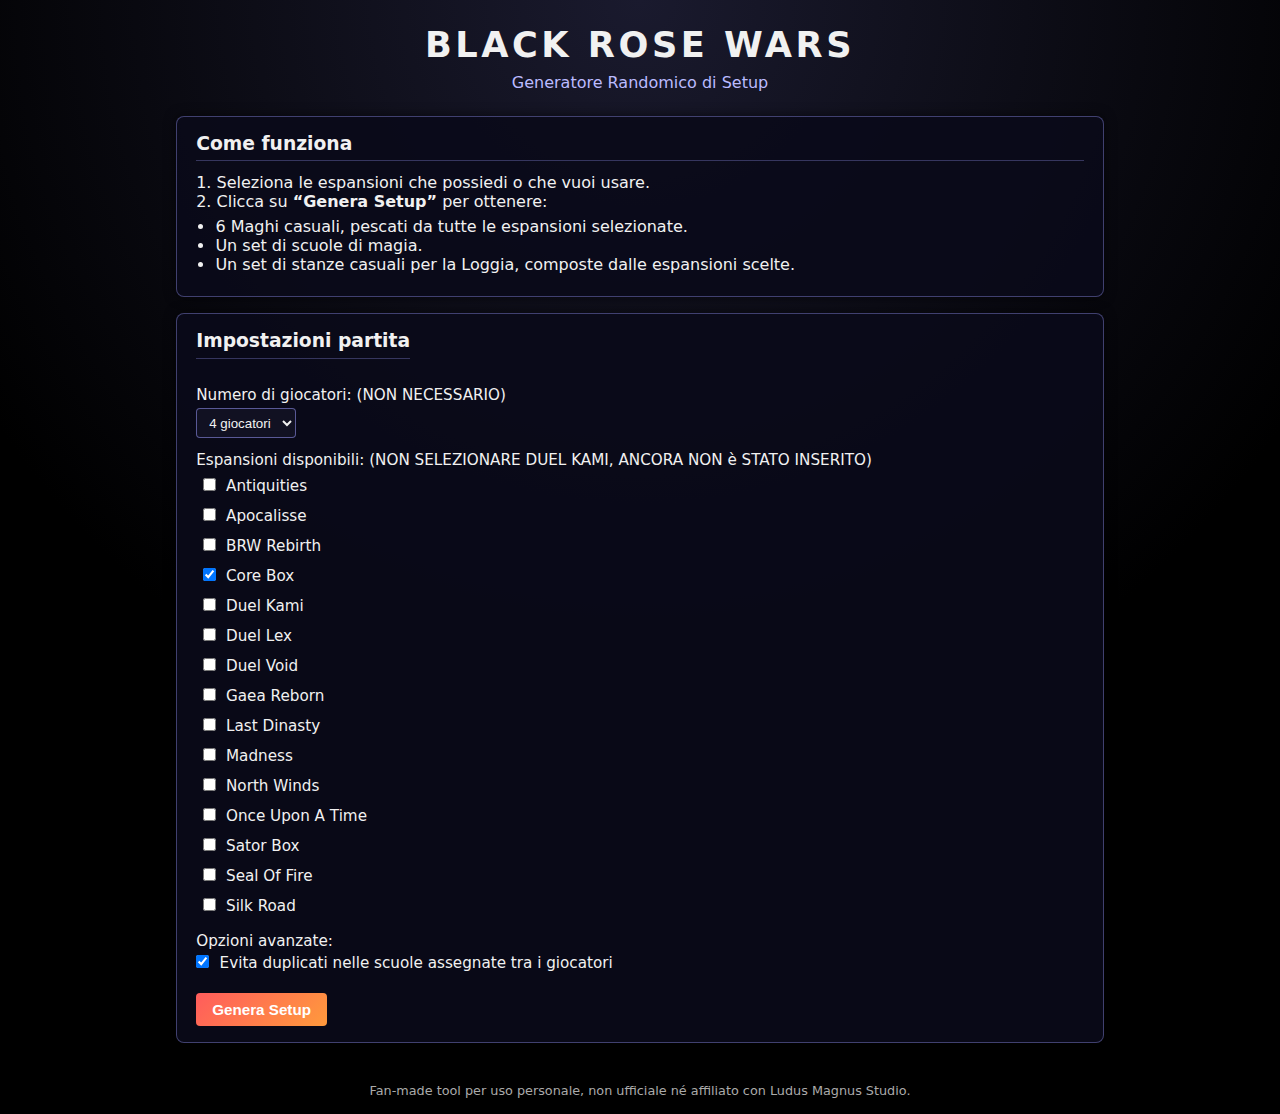
<file: index.html>
<!DOCTYPE html>
<html lang="it">
<head>
  <meta charset="UTF-8">
  <meta name="viewport" content="width=device-width, initial-scale=1.0">
  <title>Black Rose Wars – Generatore Setup</title>
  <link rel="stylesheet" href="style.css">
</head>
<body>
  <header>
    <h1>Black Rose Wars</h1>
    <h2>Generatore Randomico di Setup</h2>
  </header>

  <main>
    <section class="help">
      <h3>Come funziona</h3>
      <p>
        1. Seleziona le espansioni che possiedi o che vuoi usare.<br>
        2. Clicca su <strong>“Genera Setup”</strong> per ottenere:
      </p>
      <ul>
        <li>6 Maghi casuali, pescati da tutte le espansioni selezionate.</li>
        <li>Un set di scuole di magia.</li>
        <li>Un set di stanze casuali per la Loggia, composte dalle espansioni scelte.</li>
      </ul>
    
    </section>
    
    <section class="controls">
      <h3>Impostazioni partita</h3>
      <form id="settings-form">
        <div class="form-group">
          <label for="players">Numero di giocatori: (NON NECESSARIO)</label>
          <select id="players" name="players">
            <option value="2">2 giocatori</option>
            <option value="3">3 giocatori</option>
            <option value="4" selected>4 giocatori</option>
          </select>
        </div>

        <!-- CONTENITORE VUOTO: sarà popolato dinamicamente da script.js -->
        <div class="form-group" id="expansions-container">
          <label>Espansioni disponibili: (NON SELEZIONARE DUEL KAMI, ANCORA NON è STATO INSERITO)</label>
          <!-- checkbox auto-generati dallo script -->
        </div>

        <div class="form-group">
          <label>Opzioni avanzate:</label>
          <label>
            <input type="checkbox" id="noDuplicates" checked>
            Evita duplicati nelle scuole assegnate tra i giocatori
          </label>
        </div>

        <button type="button" id="generate-btn">Genera Setup</button>
      </form>
    </section>

    <section id="result" class="result hidden">
      <h3>Setup generato</h3>

      <div class="result-block">
        <h4>Espansioni usate</h4>
        <p id="used-expansions"></p>
      </div>

      <div class="result-block">
        <h4>Maghi</h4>
        <ul id="wizards-list"></ul>
      </div>

      <div class="result-block">
        <h4>Scuole di magia per giocatore</h4>
        <div id="schools-by-player"></div>
      </div>

      <div class="result-block">
        <h4>Stanze della Loggia</h4>
        <ul id="rooms-list"></ul>
      </div>

      <div class="result-block">
        <h4>Modalità / Scenario</h4>
        <p id="scenario"></p>
      </div>

      <button id="regenerate-btn">Rigenera con le stesse impostazioni</button>
    </section>
  </main>

  <footer>
    <p>
      Fan-made tool per uso personale, non ufficiale né affiliato con Ludus Magnus Studio.
    </p>
  </footer>

  <script src="script.js"></script>
</body>
</html>
</file>
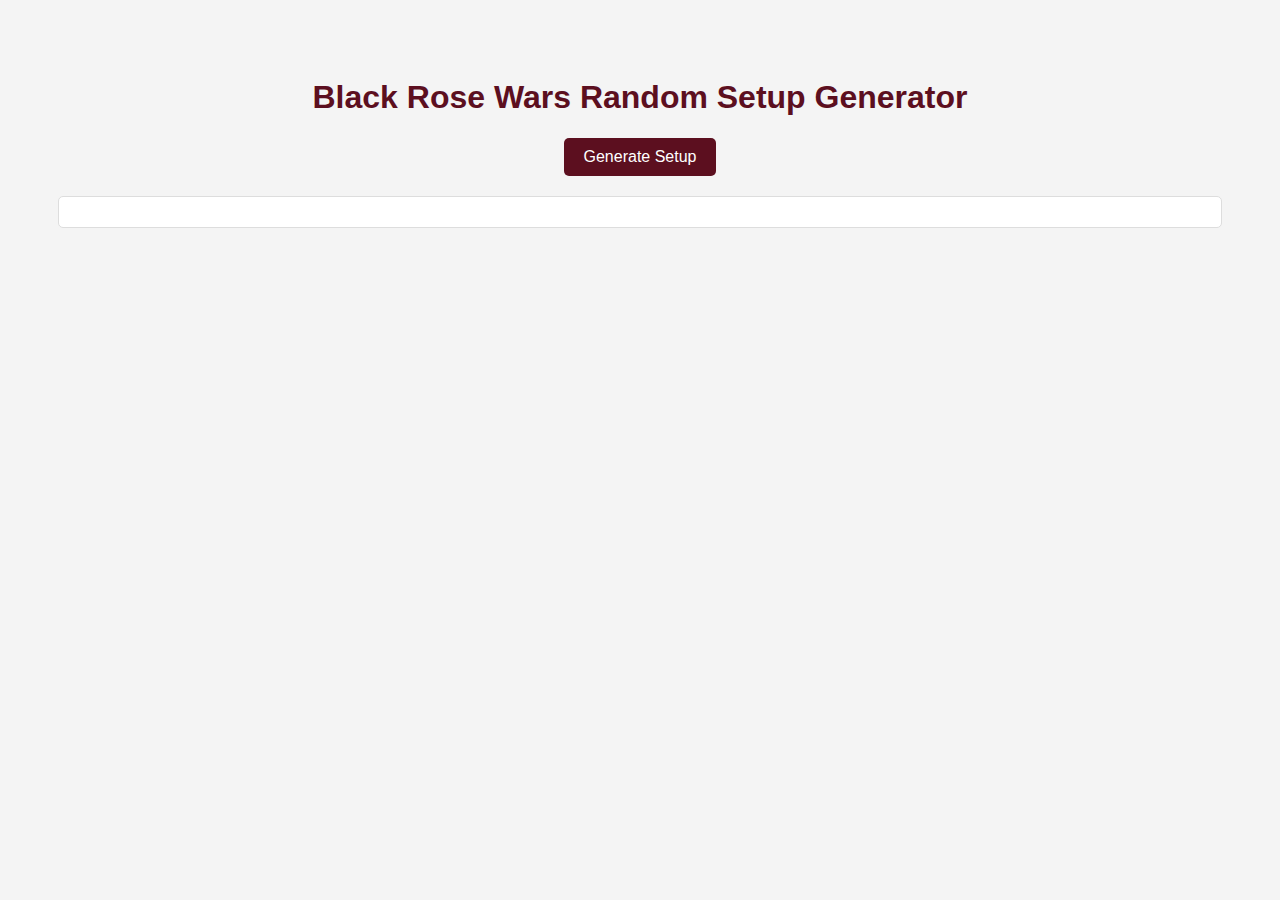
<file: home.html>
<!DOCTYPE html>
<html lang="en">
<head>
    <meta charset="UTF-8">
    <meta name="viewport" content="width=device-width, initial-scale=1.0">
    <title>Black Rose Wars Random Setup Generator</title>
    <style>
        body {
            font-family: Arial, sans-serif;
            background-color: #f4f4f4;
            text-align: center;
            padding: 50px;
        }
        h1 {
            color: #5c0f1f;
        }
        button {
            padding: 10px 20px;
            font-size: 16px;
            cursor: pointer;
            background-color: #5c0f1f;
            color: white;
            border: none;
            border-radius: 5px;
        }
        #setup {
            margin-top: 20px;
            font-size: 18px;
            border: 1px solid #ddd;
            padding: 15px;
            background: white;
            border-radius: 5px;
        }
    </style>
</head>
<body>

    <h1>Black Rose Wars Random Setup Generator</h1>
    <button onclick="generateSetup()">Generate Setup</button>
    <div id="setup"></div>

    <script>
        const mages = ['Mage 1', 'Mage 2', 'Mage 3', 'Mage 4'];
        const schools = ['Fire', 'Water', 'Earth', 'Air'];
        const spells = ['Spell A', 'Spell B', 'Spell C', 'Spell D'];

        function getRandomElement(arr) {
            return arr[Math.floor(Math.random() * arr.length)];
        }

        function generateSetup() {
            const mage = getRandomElement(mages);
            const school = getRandomElement(schools);
            const spell = getRandomElement(spells);

            const setup = `Mage: ${mage} | School of Magic: ${school} | Starting Spell: ${spell}`;
            document.getElementById('setup').textContent = setup;
        }
    </script>

</body>
</html>
</file>
<file: style.css>
/* Reset base semplice */
* {
  box-sizing: border-box;
  margin: 0;
  padding: 0;
}

body {
  font-family: system-ui, -apple-system, BlinkMacSystemFont, "Segoe UI", sans-serif;
  background: radial-gradient(circle at top, #1a1a2e 0, #000 60%);
  color: #f1f1f1;
  min-height: 100vh;
  display: flex;
  flex-direction: column;
}

header {
  text-align: center;
  padding: 1.5rem 1rem 0.5rem;
}

header h1 {
  font-size: 2.2rem;
  letter-spacing: 0.1em;
  text-transform: uppercase;
}

header h2 {
  font-size: 1rem;
  font-weight: 400;
  color: #bbbbff;
  margin-top: 0.5rem;
}

main {
  width: 100%;
  max-width: 960px;
  margin: 0 auto;
  padding: 1rem;
  flex: 1;
}

section {
  background: rgba(10, 10, 25, 0.9);
  border: 1px solid rgba(120, 120, 200, 0.5);
  border-radius: 8px;
  padding: 1rem 1.2rem;
  margin-bottom: 1rem;
  box-shadow: 0 0 12px rgba(0, 0, 0, 0.6);
}

section h3 {
  margin-bottom: 0.7rem;
  border-bottom: 1px solid rgba(120, 120, 200, 0.4);
  padding-bottom: 0.4rem;
}

.controls .form-group {
  margin-bottom: 0.8rem;
}

.controls label {
  display: block;
  font-size: 0.95rem;
  margin-bottom: 0.25rem;
}

.controls input[type="checkbox"] {
  margin-right: 0.35rem;
}

.controls select {
  background: #111122;
  color: #f1f1f1;
  border: 1px solid rgba(120, 120, 200, 0.7);
  padding: 0.35rem 0.5rem;
  border-radius: 4px;
}

.expansion-label {
  padding: 0.25rem 0.4rem;
  border-radius: 4px;
  transition: background 0.15s ease;
}

.expansion-label:hover {
  background: rgba(60, 60, 120, 0.4);
}

.expansion-hint {
  display: block;
  font-size: 0.8rem;
  color: #a0a0ff;
  margin-left: 1.5rem;
}

button {
  background: linear-gradient(135deg, #ff5c5c, #ff9a3c);
  color: #ffffff;
  border: none;
  padding: 0.5rem 1rem;
  border-radius: 4px;
  cursor: pointer;
  font-weight: 600;
  font-size: 0.95rem;
  margin-top: 0.5rem;
  transition: transform 0.1s ease, box-shadow 0.1s ease, filter 0.1s ease;
}

button:hover {
  filter: brightness(1.05);
  box-shadow: 0 0 10px rgba(255, 120, 60, 0.6);
}

button:active {
  transform: scale(0.97);
}

.result-block {
  margin-bottom: 0.8rem;
}

.result-block h4 {
  font-size: 1rem;
  margin-bottom: 0.3rem;
  color: #ffe28a;
}

.result ul {
  list-style: disc;
  padding-left: 1.2rem;
}

.result li {
  margin-bottom: 0.15rem;
}

#schools-by-player > div {
  margin-bottom: 0.4rem;
}

#schools-by-player strong {
  color: #a0c4ff;
}

.help ul {
  list-style: disc;
  padding-left: 1.2rem;
  margin: 0.4rem 0;
}

footer {
  text-align: center;
  font-size: 0.8rem;
  color: #aaaaaa;
  padding: 0.5rem 1rem 1rem;
}

.hidden {
  display: none;
}

/* Responsive */
@media (min-width: 768px) {
  .controls {
    display: flex;
    flex-direction: row;
    flex-wrap: wrap;
    gap: 1rem 2rem;
  }

  .controls .form-group {
    flex: 1 1 220px;
  }
}
</file>
